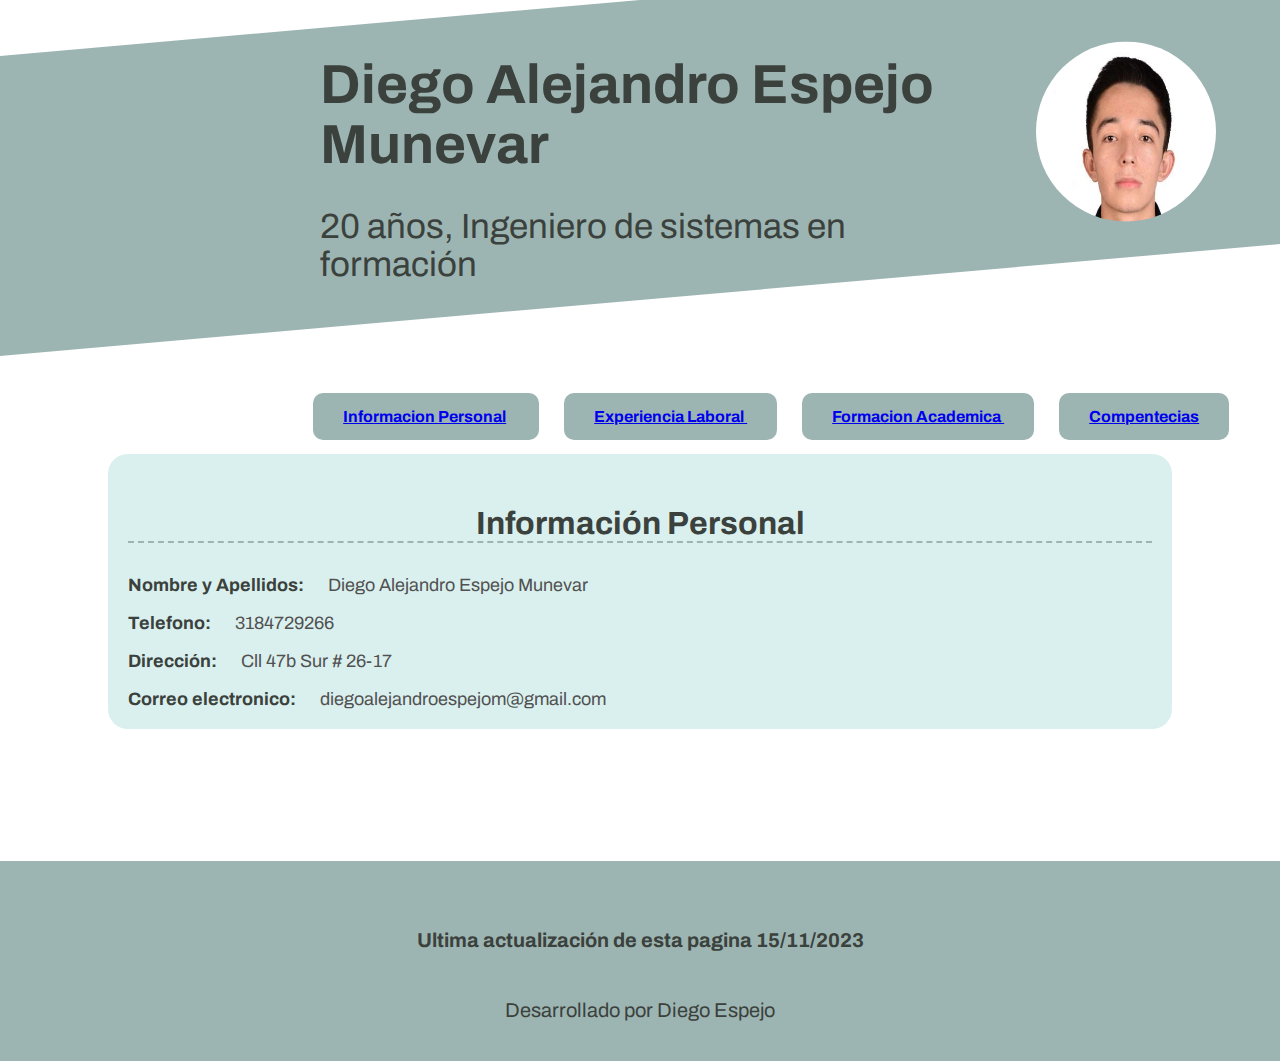
<file: HojaDeVida/index.html>
<!DOCTYPE html>
<html lang="es">
<head>
    <meta charset="UTF-8">
    <meta name="viewport" content="width=device-width, initial-scale=1.0">
    <title>Hoja de vida</title>
    <link rel="stylesheet" href="css/index.css">
    <link rel="preconnect" href="https://fonts.googleapis.com">
<link rel="preconnect" href="https://fonts.gstatic.com" crossorigin>
<link href="https://fonts.googleapis.com/css2?family=Archivo:wght@300&display=swap" rel="stylesheet">
<body>
    <div class="name">
        <div class="img">
            <img src="img.jpg" alt="">
        </div>
        <div class="content">
                <p class="p-1">Diego Alejandro Espejo Munevar</p>
                <p class="p-2">20 años, Ingeniero de sistemas en formación</p>
        </div>
    </div>

    <br><br><br><br><br>

       
    <div class="botones">
        <br>

        <div class="boton1">
        <a href="index.html">Informacion Personal</a>
        </div>

        <div class="boton2">
        <a href="exp.html">Experiencia Laboral </a>
        </div>

        <div class="boton3">
        <a href="formacion.html">Formacion Academica </a>
        </div>

        <div class="boton4">
        <a href="competencias.html">Compentecias </a>
        </div>

    </div>



    <div class="info">
        <p class="tituloSeccion">Información Personal</p>
        <p class="tituloInfo">Nombre y Apellidos:</p>
        <p class="infoInfo">Diego Alejandro Espejo Munevar</p> <br><br>
        <p class="tituloInfo">Telefono:</p>
        <p class="infoInfo">3184729266</p> <br><br>
        <b class="tituloInfo">Dirección:</b>
        <b class="infoInfo">Cll 47b Sur # 26-17</b> <br><br>
        <b class="tituloInfo">Correo electronico:</b>
        <b class="infoInfo">diegoalejandroespejom@gmail.com</b>
    </div>


  <!--  <div class="botones">
        

        <div class="boton1">
        <a href="index.html">Informacion Personal</a>
        </div>

        <div class="boton2">
        <a href="exp.html">Experiencia Laboral </a>
        </div>

        <div class="boton3">
        <a href="formacion.html">Formacion Academica </a>
        </div>

        <div class="boton4">
        <a href="competencias.html">Compentecias </a>
        </div>

    </div>
    -->
<br>
    <div class="piePagina">
        <br>
        <center><p class="textoPie1">Ultima actualización de esta pagina 15/11/2023</p></center>
        <br>
        <center><p class="textoPie2">Desarrollado por Diego Espejo</p></center>

    </div>

</body>
</html>
</file>
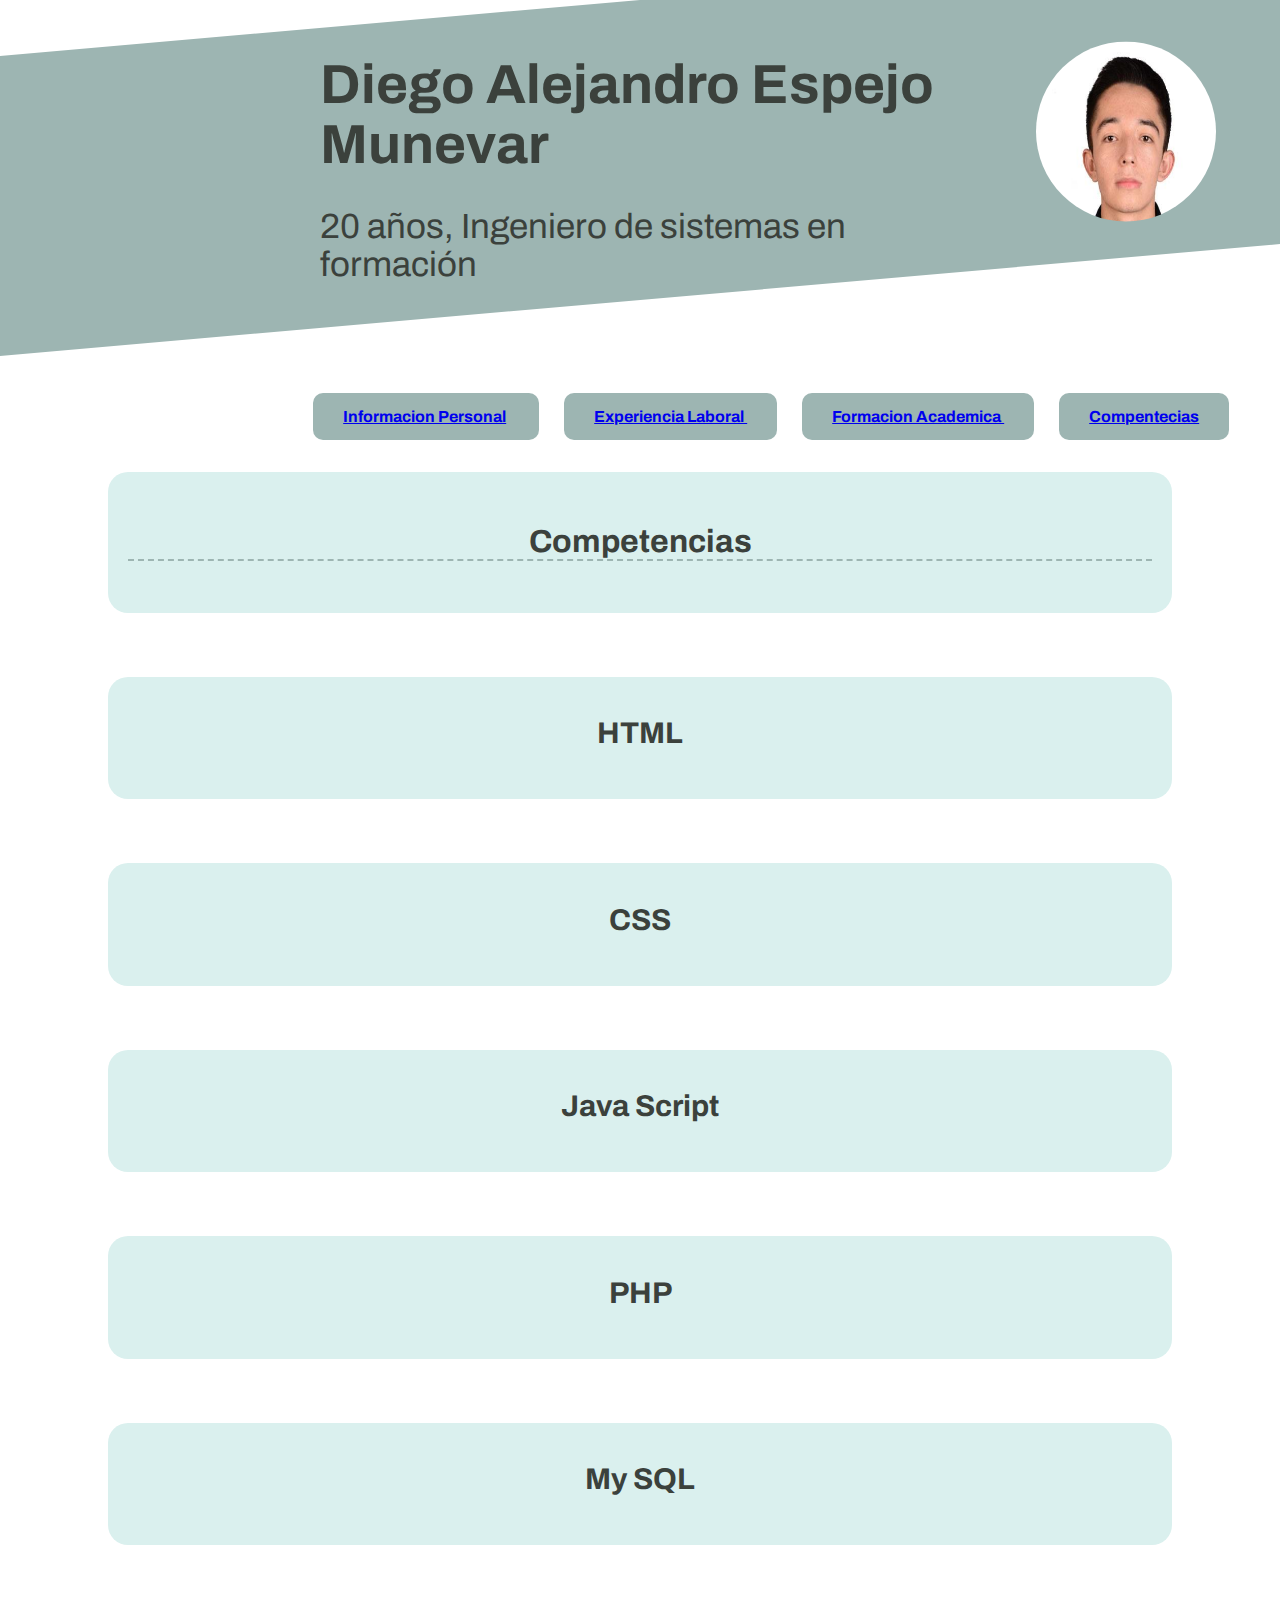
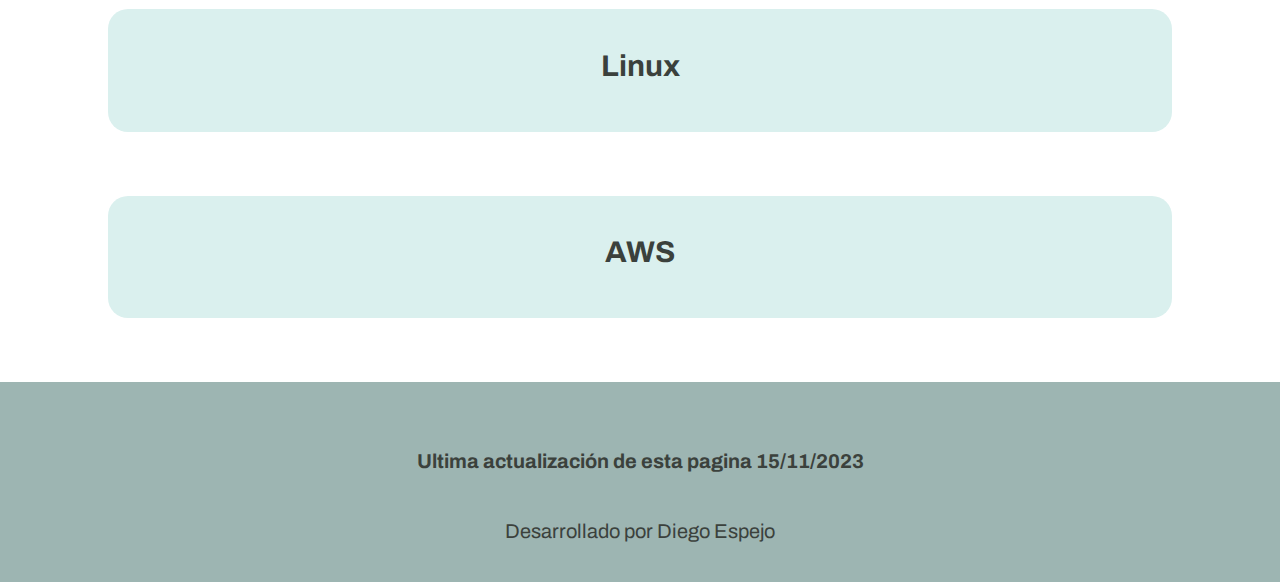
<file: HojaDeVida/competencias.html>
<!DOCTYPE html>
<html lang="es">
<head>
    <meta charset="UTF-8">
    <meta name="viewport" content="width=device-width, initial-scale=1.0">
    <title>Hoja de vida</title>
    <link rel="stylesheet" href="css/index.css">
    <link rel="preconnect" href="https://fonts.googleapis.com">
<link rel="preconnect" href="https://fonts.gstatic.com" crossorigin>
<link href="https://fonts.googleapis.com/css2?family=Archivo:wght@300&display=swap" rel="stylesheet">
<body>
    <div class="name">
        <div class="img">
            <img src="img.jpg" alt="">
        </div>
        <div class="content">
                <p class="p-1">Diego Alejandro Espejo Munevar</p>
                <p class="p-2">20 años, Ingeniero de sistemas en formación</p>
        </div>
    </div>

<br><br><br><br><br><br>
    <div class="botones">
        

        <div class="boton1">
        <a href="index.html">Informacion Personal</a>
        </div>

        <div class="boton2">
        <a href="exp.html">Experiencia Laboral </a>
        </div>

        <div class="boton3">
        <a href="formacion.html">Formacion Academica </a>
        </div>

        <div class="boton4">
        <a href="competencias.html">Compentecias </a>
        </div>

    </div>

    <div class="info">
        <p class="tituloSeccion">Competencias</p>
        
    </div>

  

    <div class="textoComp">
       <CENTER> <p class="tituloComp">HTML</p></CENTER>
    </div>

    <div class="textoComp">
        <CENTER> <p class="tituloComp">CSS</p></CENTER>
     </div>
     
    <div class="textoComp">
        <CENTER> <p class="tituloComp">Java Script</p></CENTER>
     </div>

    <div class="textoComp">
        <CENTER> <p class="tituloComp">PHP</p></CENTER>
     </div>

     <div class="textoComp">
        <CENTER> <p class="tituloComp">My SQL</p></CENTER>
     </div>

     <div class="textoComp">
        <CENTER> <p class="tituloComp">Linux</p></CENTER>
     </div>
     
    <div class="textoComp">
        <CENTER> <p class="tituloComp">AWS</p></CENTER>
     </div>


<!--
    <div class="botones">
        

        <div class="boton1">
        <a href="index.html">Informacion Personal</a>
        </div>

        <div class="boton2">
        <a href="exp.html">Experiencia Laboral </a>
        </div>

        <div class="boton3">
        <a href="formacion.html">Formacion Academica </a>
        </div>

        <div class="boton4">
        <a href="competencias.html">Compentecias </a>
        </div>

    </div>
-->


    <div class="piePagina">
        <br>
        <center><p class="textoPie1">Ultima actualización de esta pagina 15/11/2023</p></center>
        <br>
        <center><p class="textoPie2">Desarrollado por Diego Espejo</p></center>

    </div>

</body>
</html>
</file>
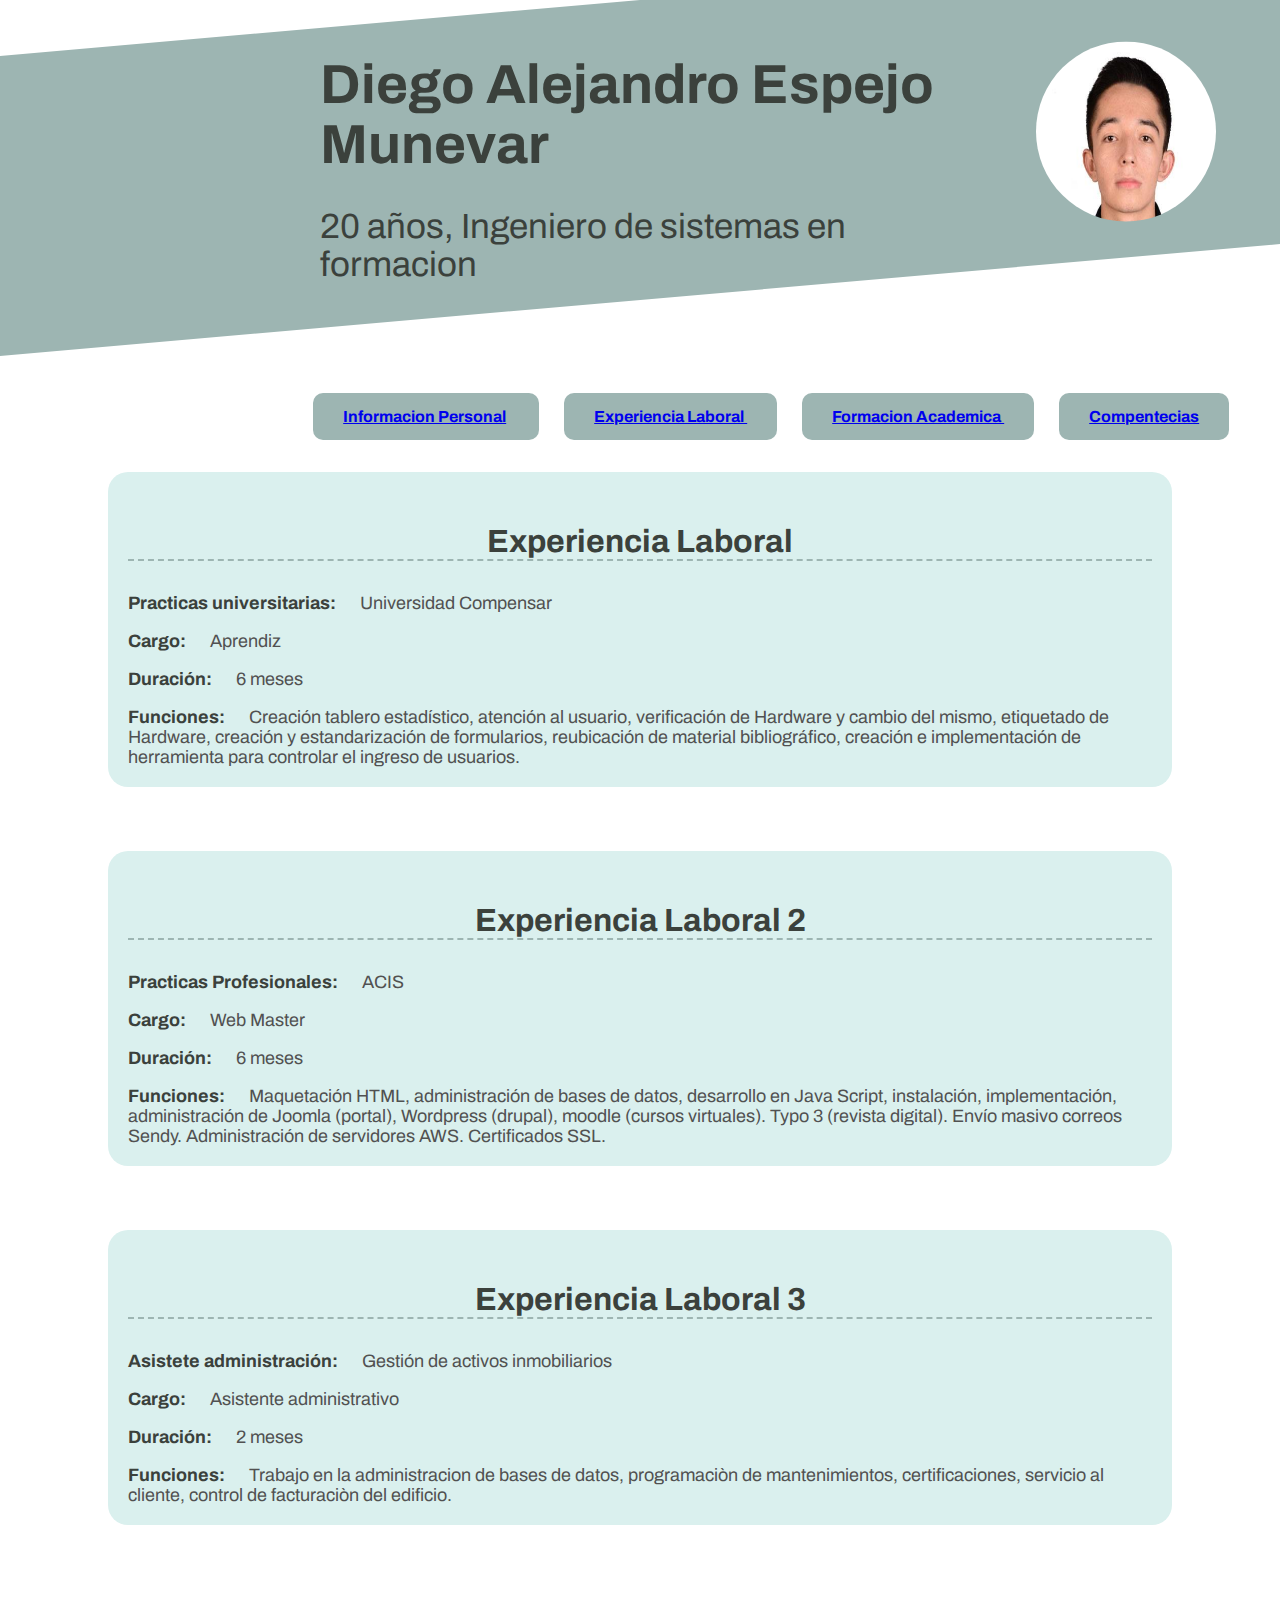
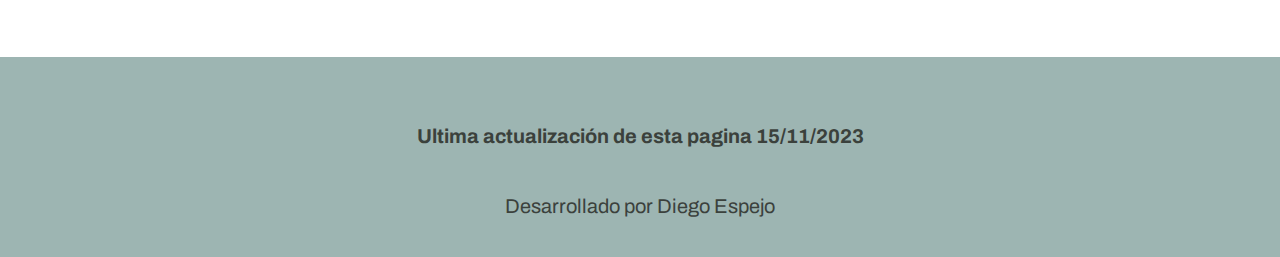
<file: HojaDeVida/exp.html>
<!DOCTYPE html>
<html lang="es">
<head>
    <meta charset="UTF-8">
    <meta name="viewport" content="width=device-width, initial-scale=1.0">
    <title>Hoja de vida</title>
    <link rel="stylesheet" href="css/index.css">
    <link rel="preconnect" href="https://fonts.googleapis.com">
<link rel="preconnect" href="https://fonts.gstatic.com" crossorigin>
<link href="https://fonts.googleapis.com/css2?family=Archivo:wght@300&display=swap" rel="stylesheet">
<body>
    <div class="name">
        <div class="img">
            <img src="img.jpg" alt="">
        </div>
        <div class="content">
                <p class="p-1">Diego Alejandro Espejo Munevar</p>
                <p class="p-2">20 años, Ingeniero de sistemas en formacion</p>
        </div>
    </div>

<br><br><br><br><br><br>
    
    <div class="botones">
        

        <div class="boton1">
        <a href="index.html">Informacion Personal</a>
        </div>

        <div class="boton2">
        <a href="exp.html">Experiencia Laboral </a>
        </div>

        <div class="boton3">
        <a href="formacion.html">Formacion Academica </a>
        </div>

        <div class="boton4">
        <a href="competencias.html">Compentecias </a>
        </div>

    </div>
    
    <div class="info">
        <p class="tituloSeccion">Experiencia Laboral</p>
        <p class="tituloInfo">Practicas universitarias:</p>
        <p class="infoInfo">Universidad Compensar</p> <br><br>
        <p class="tituloInfo">Cargo:</p>
        <p class="infoInfo">Aprendiz</p> <br><br>
        <b class="tituloInfo">Duración:</b>
        <b class="infoInfo">6 meses</b> <br><br>
        <b class="tituloInfo">Funciones:</b>
        <b class="infoInfo">Creación tablero estadístico, atención al
            usuario, verificación de Hardware y cambio del mismo,
            etiquetado de Hardware, creación y estandarización de
            formularios, reubicación de material bibliográfico,
            creación e implementación de herramienta para controlar
            el ingreso de usuarios.</b>
    
    </div>

    <div class="info">
        <p class="tituloSeccion">Experiencia Laboral 2</p>
        <p class="tituloInfo">Practicas Profesionales:</p>
        <p class="infoInfo">ACIS</p> <br><br>
        <p class="tituloInfo">Cargo:</p>
        <p class="infoInfo">Web Master</p> <br><br>
        <b class="tituloInfo">Duración:</b>
        <b class="infoInfo">6 meses</b> <br><br>
        <b class="tituloInfo">Funciones:</b>
        <b class="infoInfo">Maquetación HTML, administración de bases
            de datos, desarrollo en Java Script, instalación,
            implementación, administración de Joomla (portal),
            Wordpress (drupal), moodle (cursos virtuales). Typo 3
            (revista digital). Envío masivo correos Sendy.
            Administración de servidores AWS. Certificados SSL.</b>
    
    </div>

    <div class="info">
        <p class="tituloSeccion">Experiencia Laboral 3</p>
        <p class="tituloInfo">Asistete administración:</p>
        <p class="infoInfo">Gestión de activos inmobiliarios</p> <br><br>
        <p class="tituloInfo">Cargo:</p>
        <p class="infoInfo">Asistente administrativo</p> <br><br>
        <b class="tituloInfo">Duración:</b>
        <b class="infoInfo">2 meses</b> <br><br>
        <b class="tituloInfo">Funciones:</b>
        <b class="infoInfo">Trabajo en la administracion de bases de
            datos, programaciòn de mantenimientos, certificaciones,
            servicio al cliente, control de facturaciòn del edificio.</b>
    
    </div>


<!--
    <div class="botones">
        

        <div class="boton1">
        <a href="index.html">Informacion Personal</a>
        </div>

        <div class="boton2">
        <a href="exp.html">Experiencia Laboral </a>
        </div>

        <div class="boton3">
        <a href="formacion.html">Formacion Academica </a>
        </div>

        <div class="boton4">
        <a href="competencias.html">Compentecias </a>
        </div>
    -->

    </div>
    <br>
    <div class="piePagina">
        <br>
        <center><p class="textoPie1">Ultima actualización de esta pagina 15/11/2023</p></center>
        <br>
        <center><p class="textoPie2">Desarrollado por Diego Espejo</p></center>

    </div>
</body>
</html>
</file>
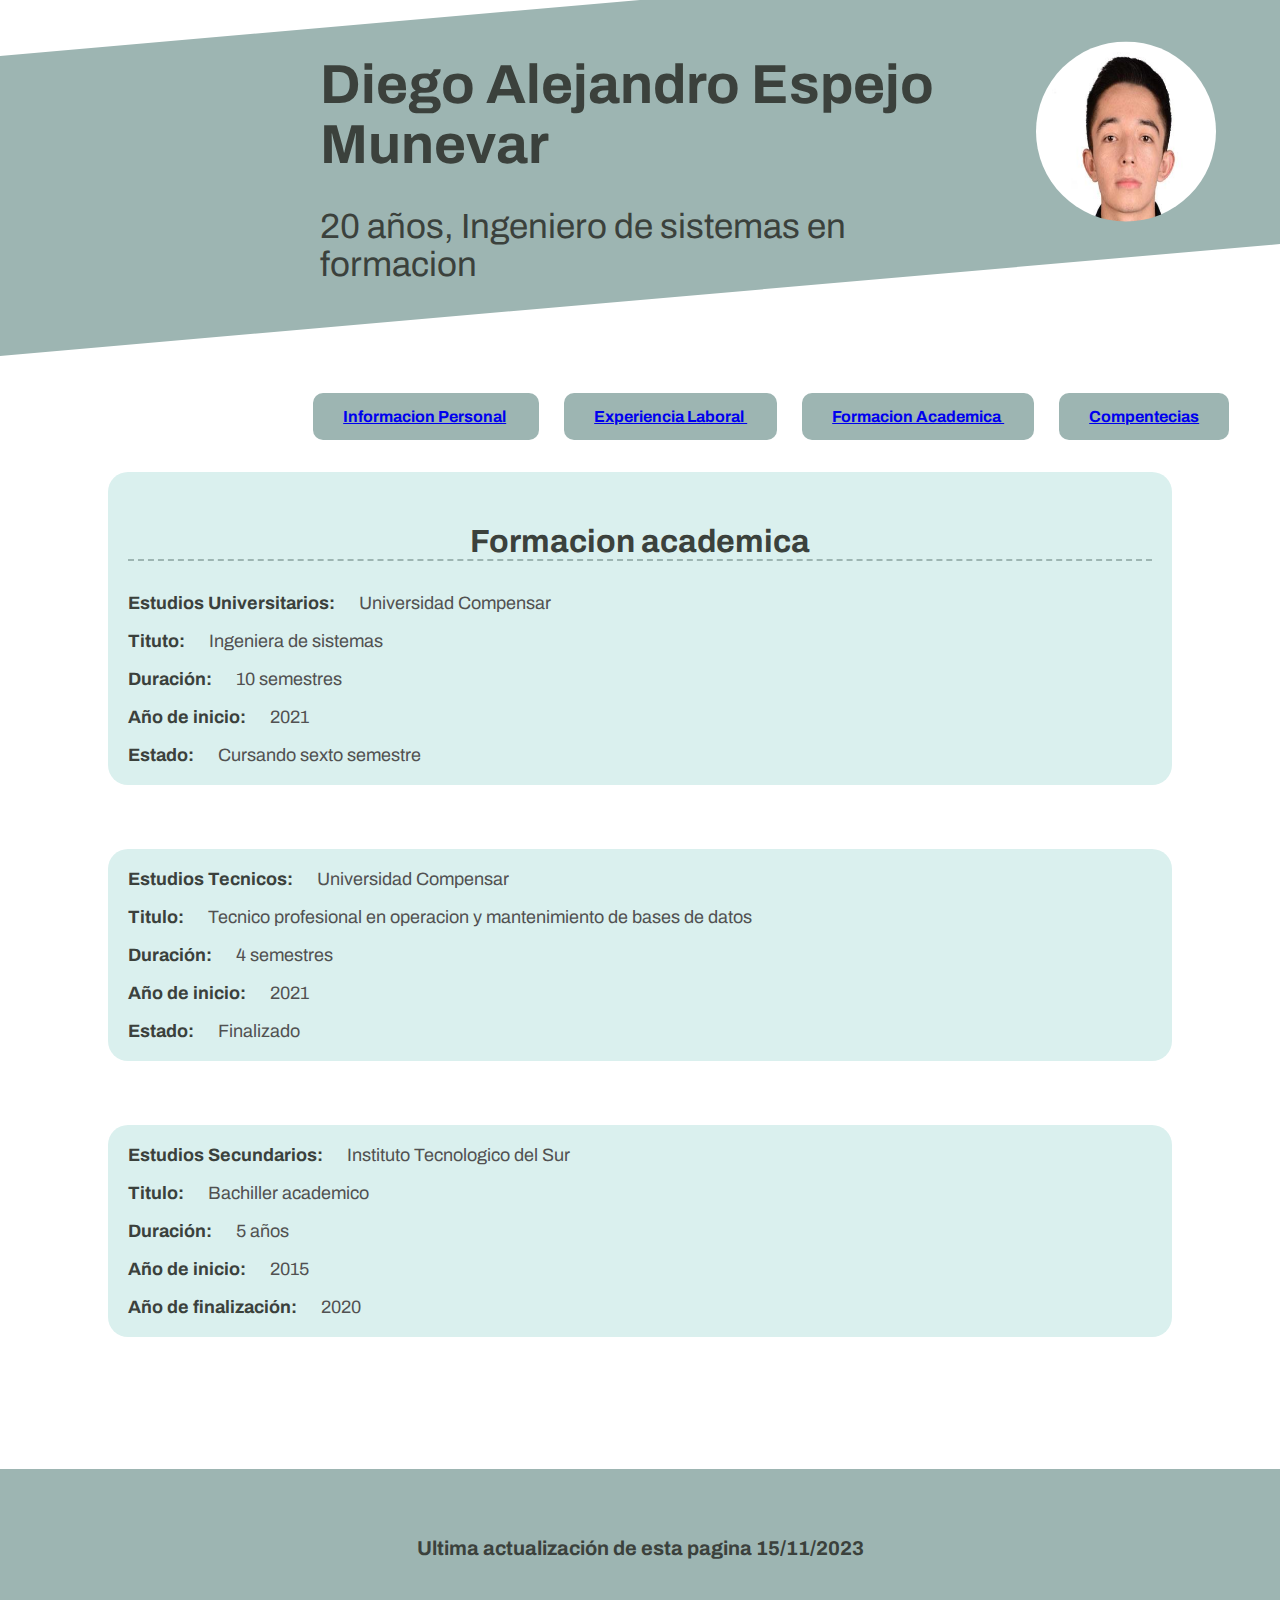
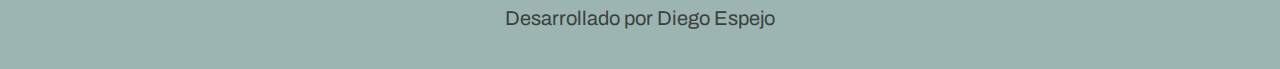
<file: HojaDeVida/formacion.html>
<!DOCTYPE html>
<html lang="es">
<head>
    <meta charset="UTF-8">
    <meta name="viewport" content="width=device-width, initial-scale=1.0">
    <title>Hoja de vida</title>
    <link rel="stylesheet" href="css/index.css">
    <link rel="preconnect" href="https://fonts.googleapis.com">
<link rel="preconnect" href="https://fonts.gstatic.com" crossorigin>
<link href="https://fonts.googleapis.com/css2?family=Archivo:wght@300&display=swap" rel="stylesheet">
<body>
    <div class="name">
        <div class="img">
            <img src="img.jpg" alt="">
        </div>
        <div class="content">
                <p class="p-1">Diego Alejandro Espejo Munevar</p>
                <p class="p-2">20 años, Ingeniero de sistemas en formacion</p>
        </div>
    </div>

<br><br><br><br><br><br>

    <div class="botones">
        

        <div class="boton1">
        <a href="index.html">Informacion Personal</a>
        </div>

        <div class="boton2">
        <a href="exp.html">Experiencia Laboral </a>
        </div>

        <div class="boton3">
        <a href="formacion.html">Formacion Academica </a>
        </div>

        <div class="boton4">
        <a href="competencias.html">Compentecias </a>
        </div>

    </div>

    <div class="info">
        <p class="tituloSeccion">Formacion academica</p>
        <p class="tituloInfo">Estudios Universitarios:</p>
        <p class="infoInfo">Universidad Compensar</p> <br><br>
        <p class="tituloInfo">Tituto:</p>
        <p class="infoInfo">Ingeniera de sistemas</p> <br><br>
        <b class="tituloInfo">Duración:</b>
        <b class="infoInfo">10 semestres</b> <br><br>
        <b class="tituloInfo">Año de inicio:</b>
        <b class="infoInfo">2021</b><br><br>
        <b class="tituloInfo">Estado:</b>
        <b class="infoInfo">Cursando sexto semestre</b>
    </div>

    <div class="info">
        <p class="tituloInfo">Estudios Tecnicos:</p>
        <p class="infoInfo">Universidad Compensar</p> <br><br>
        <p class="tituloInfo">Titulo:</p>
        <p class="infoInfo">Tecnico profesional en operacion y mantenimiento de bases de datos</p> <br><br>
        <b class="tituloInfo">Duración:</b>
        <b class="infoInfo">4 semestres</b> <br><br>
        <b class="tituloInfo">Año de inicio:</b>
        <b class="infoInfo">2021</b><br><br>
        <b class="tituloInfo">Estado:</b>
        <b class="infoInfo">Finalizado</b>
    </div>

    <div class="info">
        <p class="tituloInfo">Estudios Secundarios:</p>
        <p class="infoInfo">Instituto Tecnologico del Sur</p> <br><br>
        <p class="tituloInfo">Titulo:</p>
        <p class="infoInfo">Bachiller academico</p> <br><br>
        <b class="tituloInfo">Duración:</b>
        <b class="infoInfo">5 años</b> <br><br>
        <b class="tituloInfo">Año de inicio:</b>
        <b class="infoInfo">2015</b><br><br>
        <b class="tituloInfo">Año de finalización:</b>
        <b class="infoInfo">2020</b>

    </div>


<!--
    <div class="botones">
        

        <div class="boton1">
        <a href="index.html">Informacion Personal</a>
        </div>

        <div class="boton2">
        <a href="exp.html">Experiencia Laboral </a>
        </div>

        <div class="boton3">
        <a href="formacion.html">Formacion Academica </a>
        </div>

        <div class="boton4">
        <a href="competencias.html">Compentecias </a>
        </div>

    </div>
-->
    <br>
    <div class="piePagina">
        <br>
        <center><p class="textoPie1">Ultima actualización de esta pagina 15/11/2023</p></center>
        <br>
        <center><p class="textoPie2">Desarrollado por Diego Espejo</p></center>

    </div>
</body>
</html>
</file>
<file: HojaDeVida/css/index.css>
body{
    margin:0;
    padding:0;
    background: #fff;
}

.name {
    width: 100%;
    height: 300px;
    background: #9DB5B2;
    transform: skewY(-5deg);

}
.name .content {
    width: 50%;
    height: 50%;
    position: absolute;
    left:25%;
    
}

.name .content .p-1 {
    color: #3B413C;
    font-family: 'Archivo', sans-serif;
    font-weight: bolder;
    font-size: 55px;
    transform: skewY(5deg);
    margin-bottom: 0;
}

.name .content .p-2 {
    color: #3B413C;
    font-family: 'Archivo', sans-serif;
    font-size: 35px;
    transform: skewY(5deg);
    margin-top: 5%;
    margin-bottom: 0;
}

.name .img{
    position: absolute;
    top: 28%;
    right: 5%;
    width: 180px;
    height: 180px;
    border-radius: 100%;
    transform: skewY(5deg);
    overflow: hidden;

}

.name .img img {
    width: 180px;
    height: 310px;
}

.info {
    width: 80%;
    height: auto;
    background: #DAF0EE;
    margin:5% auto;
    padding: 20px;
    border-radius: 20px;
}

.info .tituloSeccion {
    color: #3B413C;
    font-family: 'Archivo', sans-serif;
    font-size: xx-large;
    text-align: center;
    font-weight: bolder;
    border-bottom: 2px #9DB5B2 dashed;
}

.info .tituloInfo {
    color: #3b413c;
    font-family: 'Archivo', sans-serif;
    font-weight: bolder;
    font-size: large;
    display: inline;
    margin-right: 20px;
}

.info .infoInfo {
    color: #515151;
    font-family: 'Archivo', sans-serif;
    font-weight: normal;
    font-size: large;
    display: inline;
}

.botones{
    position: absolute;
    left:19%;
    align-content: center;
    
}

.botones .boton1{
    display: block;
    width: 50px;
    font-family:'Archivo', sans-serif ;
    font-weight: 700;
    background-color: #9DB5B2;
    padding: 15px 30px;
    border-radius: 10px;
    text-decoration: none;
    display: inline;
    margin-left:70px;
    text-decoration: none;
    color: white;
    
    
}


.botones .boton2{
    display: block;
    width: 20px;
    font-family:'Archivo', sans-serif ;
    font-weight: 700;
    background-color: #9DB5B2;
    padding: 15px 30px;
    border-radius: 10px;
    text-decoration: none;
    display: inline;
    margin-left:25px;
    color: #3B413C;
    
}

.botones .boton3{
    display: block;
    width: 30px;
    font-family:'Archivo', sans-serif ;
    font-weight: 700;
    background-color: #9DB5B2;
    padding: 15px 30px;
    border-radius: 10px;
    text-decoration: none;
    display: inline;
    margin-left:25px;
    
}

.botones .boton4{
    display: block;
    width: 50px;
    font-family:'Archivo', sans-serif ;
    font-weight: 700;
    background-color: #9DB5B2;
    padding: 15px 30px;
    border-radius: 10px;
    text-decoration: none;
    display: inline;
    margin-left:25px;
    
}

.piePagina {
    width: 100%;
    margin-top: 50px;
    height: 200px;
    background: #9DB5B2;
   
}

.piePagina .textoPie1 {
    color: #3b413c;
    font-family:'Archivo', sans-serif ;
    font-size: 20px;
    margin-top: 50px;
    font-weight: bolder;
}

.piePagina .textoPie2 {
    color: #3b413c;
    font-family:'Archivo', sans-serif ;
    font-size: 20px;
    margin-top: 10px;
 }


 .textoComp {
    width: 80%;
    height: auto;
    background: #DAF0EE;
    margin:5% auto;
    padding: 20px;
    border-radius: 20px;
 }

 .textoComp .tituloComp {
    color: #3B413C;
    font-family: 'Archivo', sans-serif;
    font-size: 30px;
    margin-top: 2%;
    font-weight: bolder;
  
 }
</file>
